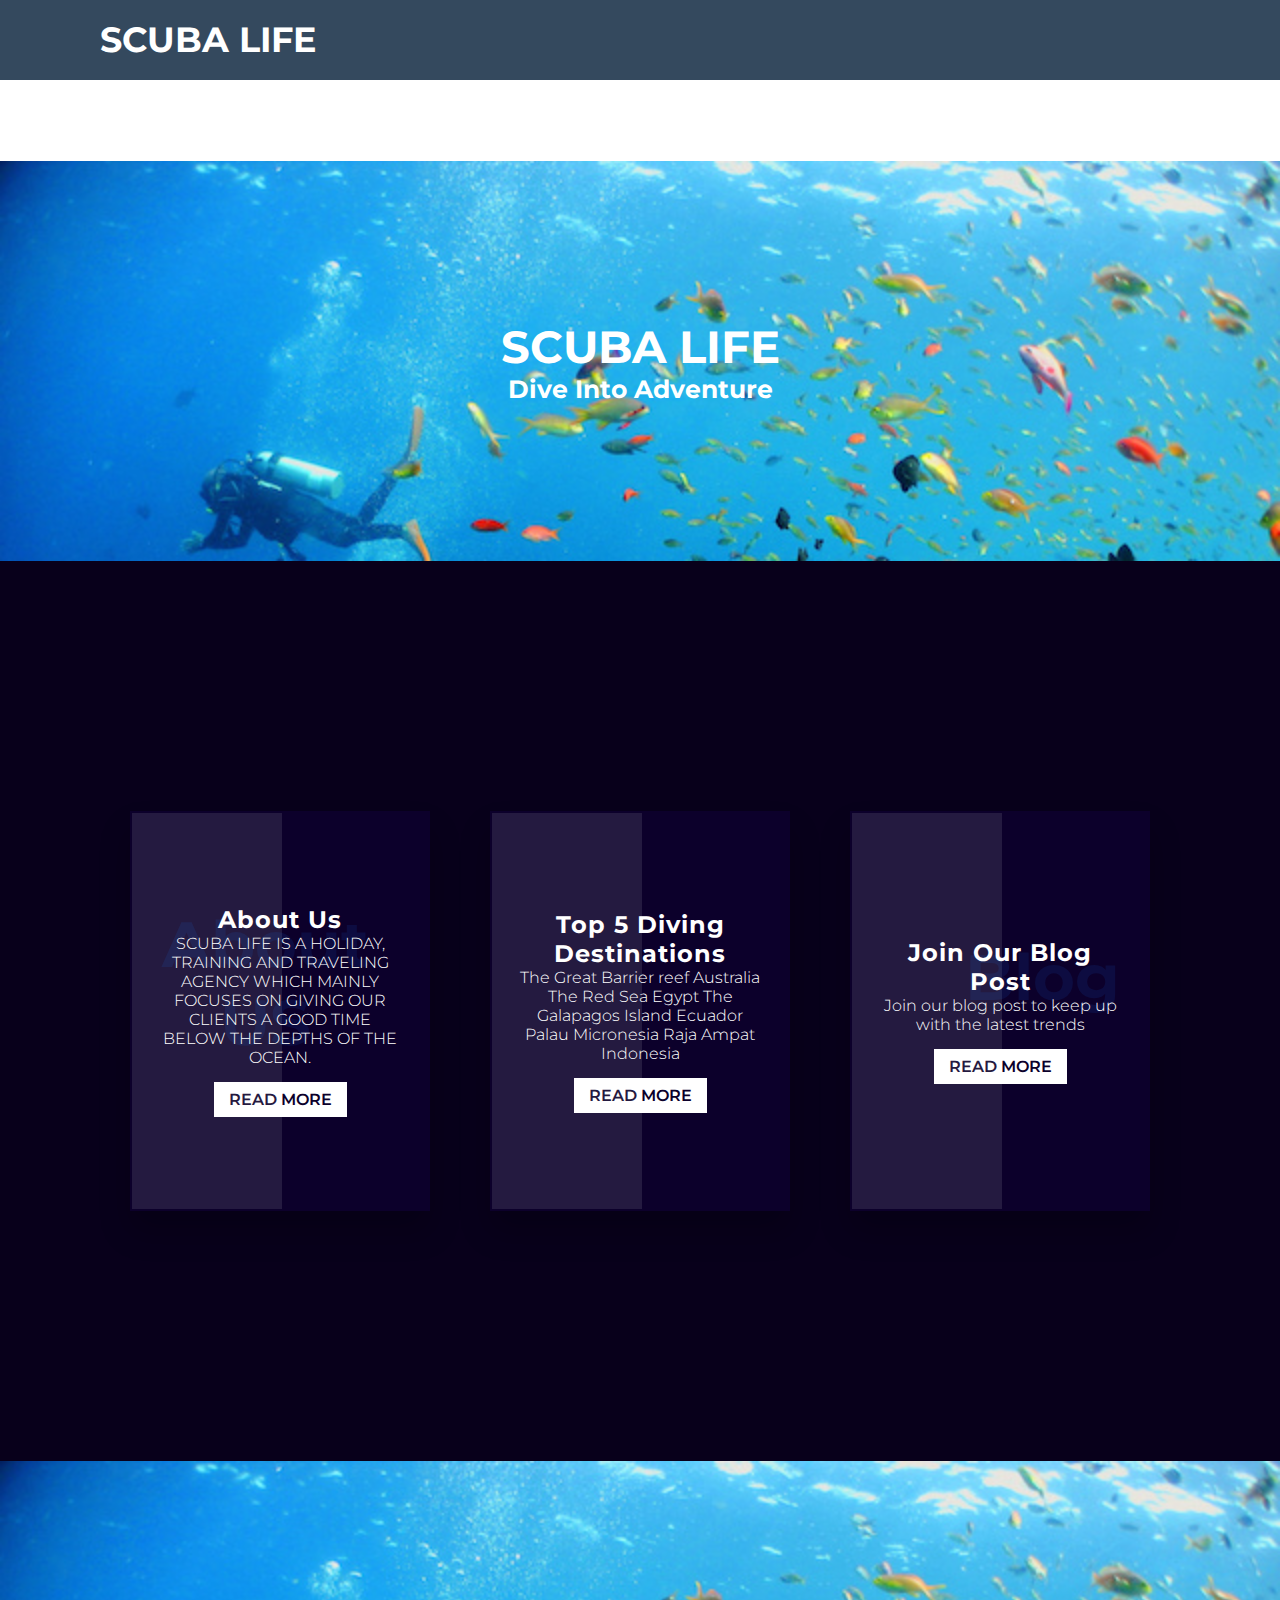
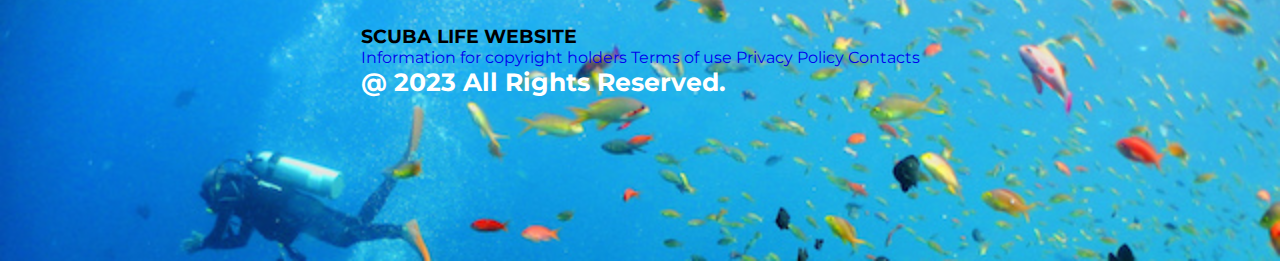
<file: index.html>
<!DOCTYPE html>
<html lang="en">

<head>
    <meta charset="UTF-8">
    <meta name="viewport" content="width=device-width, initial-scale=1.0">
    <title>SCUBA LIFE</title>
    <link rel="icon" type="image/x-icon" href="C:\Users\HP\Desktop\BTEC ICT\UNIT 6 MBOIZI IAN MARK\MBOIZI IAN MARK UNIT 6\New website\Images\download (1).png">
</head>

<body>
    <!DOCTYPE html>
    <html lang="en">

    <head>
        <meta charset="UTF-8">
        <meta name="viewport" content="width=device-width, initial-scale=1.0">
        <link rel="stylesheet" type="text/css"
            href="https://cdnjs.cloudflare.com/ajax/libs/font-awesome/5.14.0/css/all.min.css">
        <title>Document</title>
        <script src="https://code.jquery.com/jquery-3.7.0.js"></script>
        <script>
            $(document).ready(function () {
                $('#icon').click(function () {
                    $('ul').toggleClass('show');
                });
            }); 
        </script>
        <link rel="stylesheet" href="style.css">
    </head>

    <body>
        <!-- NAVIGATION BAR START -->
        <nav>
            <label class="logo">SCUBA LIFE</label>
            <ul>
                <li><a href="index.html">Home</a></li>
                <li><a href="About US.html">About US</a></li>
                <li><a href="service.html">Our Services</a></li>
                <li><a href="Blog.html">Blog</a></li>
                <li><a href="Login.html">Register</a></li>
                <li><a href="contact.html">Contact Us</a></li>
                <li><a href="faq.html">FAQ</a></li>
            </ul>
            <label id="icon">
                <i class="fas fa-bars"></i>
            </label>
        </nav>
        <div class="container">
            <h4>SCUBA LIFE</h4>
            <p>Dive into adventure </p>
        </div>

        <section>
            <div class="contain">
                <div class="card">
                    <span></span>
                    <span></span>
                    <span></span>
                    <span></span>
                    <div class="content">
                        <h2>About US</h2>
                        <h3>About Us</h3>
                        <p>SCUBA LIFE IS A HOLIDAY, TRAINING AND TRAVELING AGENCY WHICH MAINLY FOCUSES ON GIVING OUR
                            CLIENTS A GOOD TIME BELOW THE DEPTHS OF THE OCEAN.</p>
                        <a href="About US.html">Read More</a>
                    </div>

                </div>
                <div class="card">
                    <span></span>
                    <span></span>
                    <span></span>
                    <span></span>
                    <div class="content">
                        <h2></h2>
                        <h3>Top 5 Diving Destinations</h3>
                        <p>
                            The Great Barrier reef Australia
                            The Red Sea Egypt
                            The Galapagos Island Ecuador
                            Palau Micronesia
                            Raja Ampat Indonesia
                        </p>
                        <a href="Destinations.html">Read More</a>
                    </div>
                </div>
                <div class="card">
                    <span></span>
                    <span></span>
                    <span></span>
                    <span></span>
                    <div class="content">
                        <h2>Blog</h2>
                        <h3>Join Our Blog Post</h3>
                        <p>Join our blog post to keep up with the latest trends</p>
                        <a href="Blog.html">Read More</a>
                    </div>
                </div>
            </div>
        </section>
        <!-- FOOTER ENDS -->
        <footer>
            <div class="container">
                <div class="footerInner">
                    <div class="footerA">
                        <h3>SCUBA LIFE WEBSITE</h3>
                        <a class="aF" href="https:\\google.com">Information for copyright holders</a>
                        <a class="aF" href="https:\\google.com">Terms of use</a>
                        <a class="aF" href="https:\\google.com">Privacy Policy</a>
                        <a class="aF" href="https:\\google.com">Contacts</a>
                    </div>
                    <p class="pF">@ 2023 All rights reserved.</p>
                </div>
            </div>
        </footer>
    </body>
    <script src="script.js"></script>
</body>

</html>
</file>
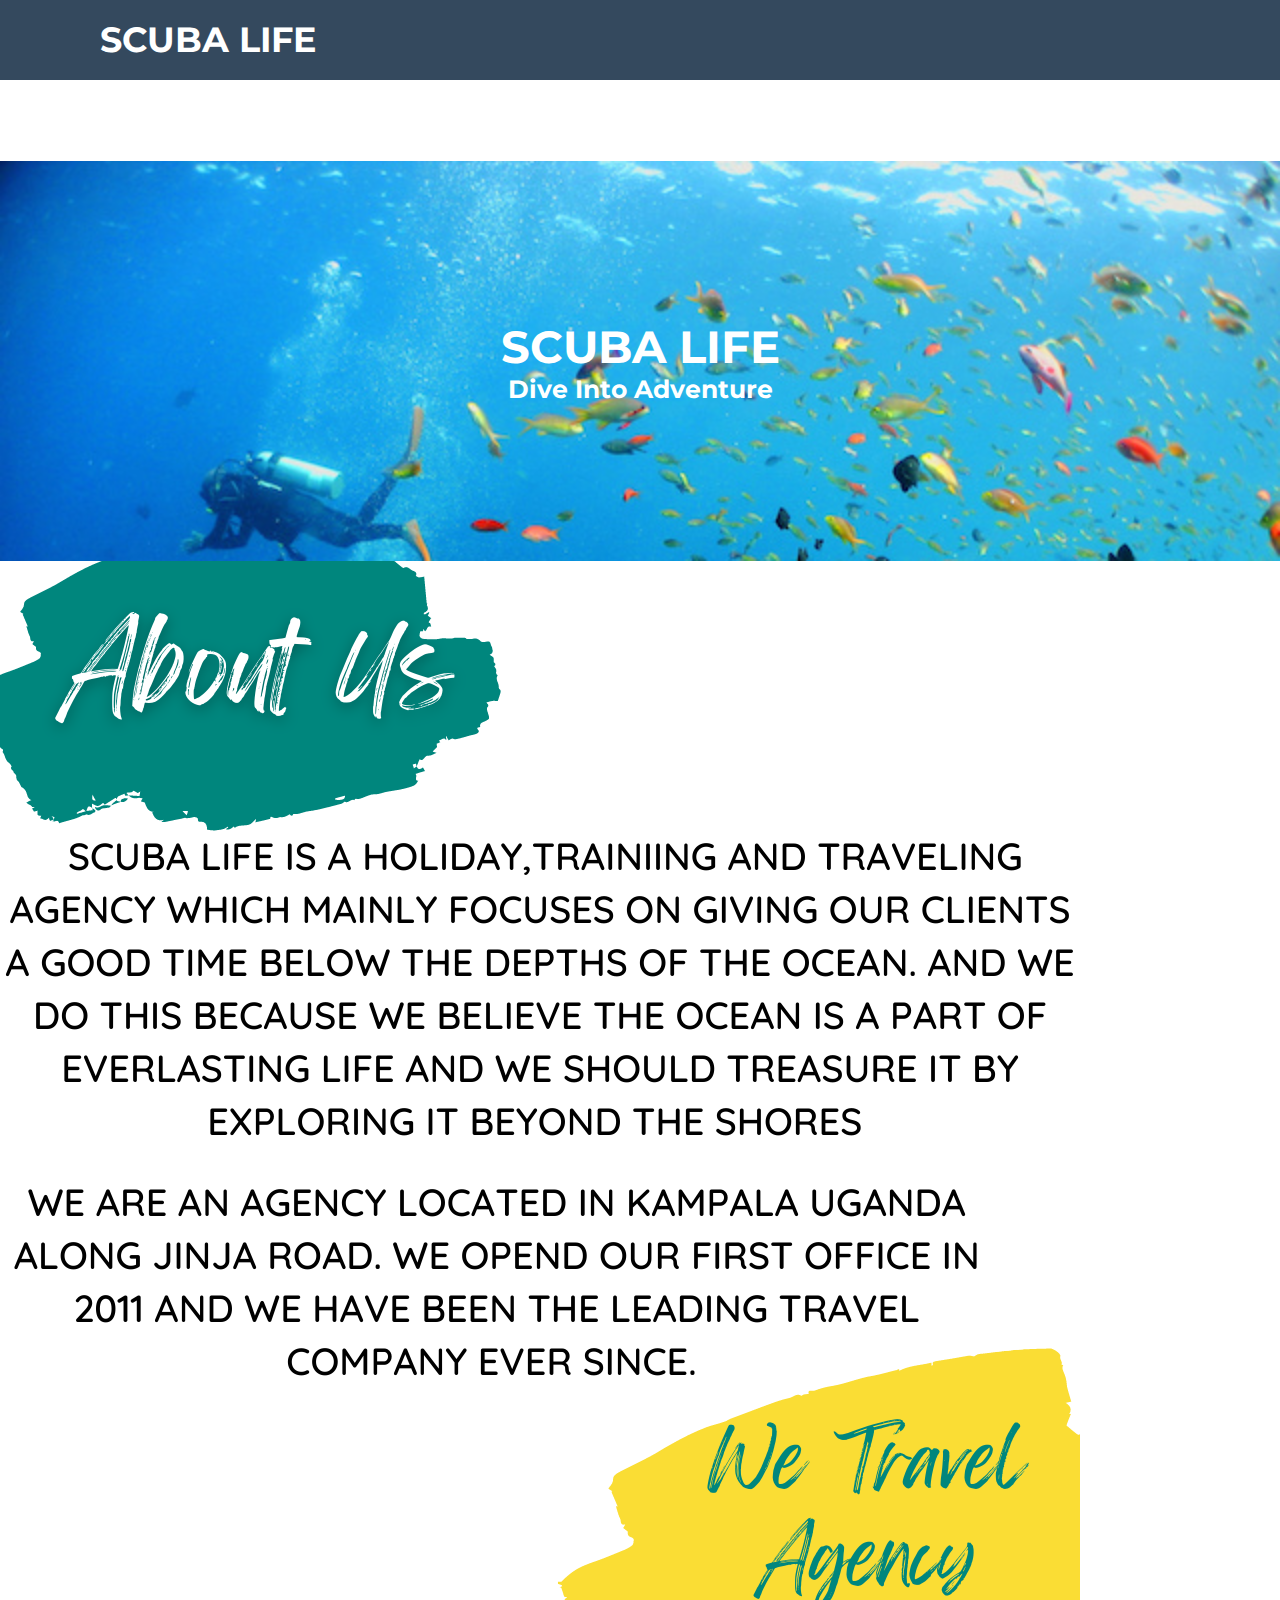
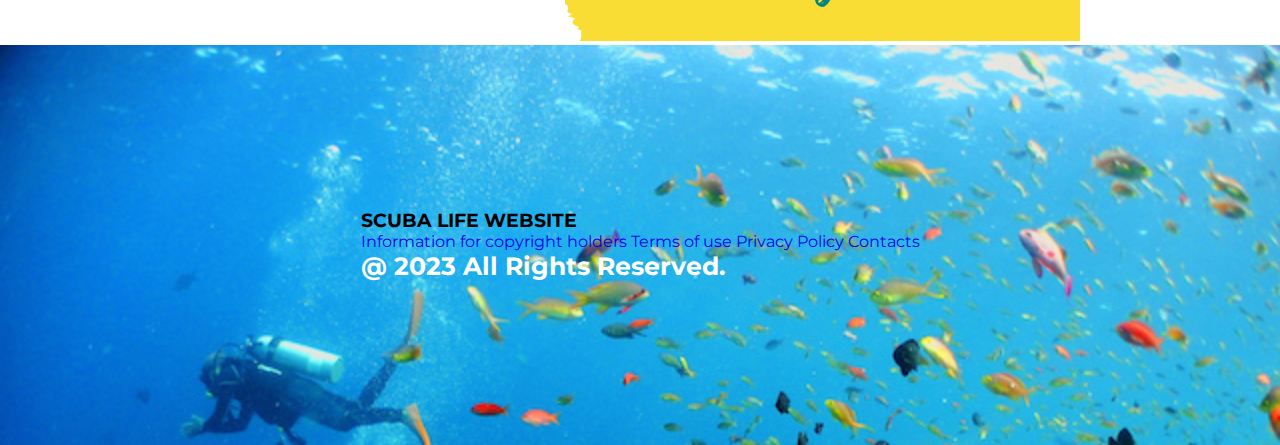
<file: About US.html>
<!DOCTYPE html>
<html lang="en">
<head>
    <meta charset="UTF-8">
    <meta name="viewport" content="width=device-width, initial-scale=1.0">
    <link rel="stylesheet" href="About US.css">
    <title>About us</title>
    <link rel="icon" type="image/x-icon" href="Images/download (1).png">

</head>
<body>
     <!-- NAVIGATION BAR START -->
     <nav>
        <label class="logo">SCUBA LIFE</label>
        <ul>
            <li><a href="index.html">Home</a></li>
            <li><a href="About US.html">About Us</a></li>
            <li><a href="service.html">Our Services</a></li>
            <li><a href="Blog.html">Blog</a></li>
            <li><a href="Login.html">Register</a></li>
            <li><a href="contact.html">Contact Us</a></li>
            <li><a href="faq.html">FAQ</a></li>
        </ul>
        <label id="icon">
            <i class="fas fa-bars"></i>
        </label>
    </nav>
    <div class="container">
        <h4>SCUBA LIFE</h4>
        <p>Dive into adventure </p>
    </div>
    <section>
        <div class="contain">
            <!-- ABOUT US SECTION  -->
            <div class="content">
                <img src="Images/2.png" alt="About US">
            </div>
        </div>
    </section>
    <!-- FOOTER ENDS -->
    <footer>
        <div class="container">
          <div class="footerInner">
            <div class="footerA">
                <h3>SCUBA LIFE WEBSITE</h3>
              <a class="aF" href="https:\\google.com">Information for copyright holders</a>
              <a class="aF" href="https:\\google.com">Terms of use</a>
              <a class="aF" href="https:\\google.com">Privacy Policy</a>
              <a class="aF" href="https:\\google.com">Contacts</a>
            </div>
            <p class="pF">@ 2023 All rights reserved.</p>
          </div>
        </div>
      </footer>
</body>
</html>
</file>
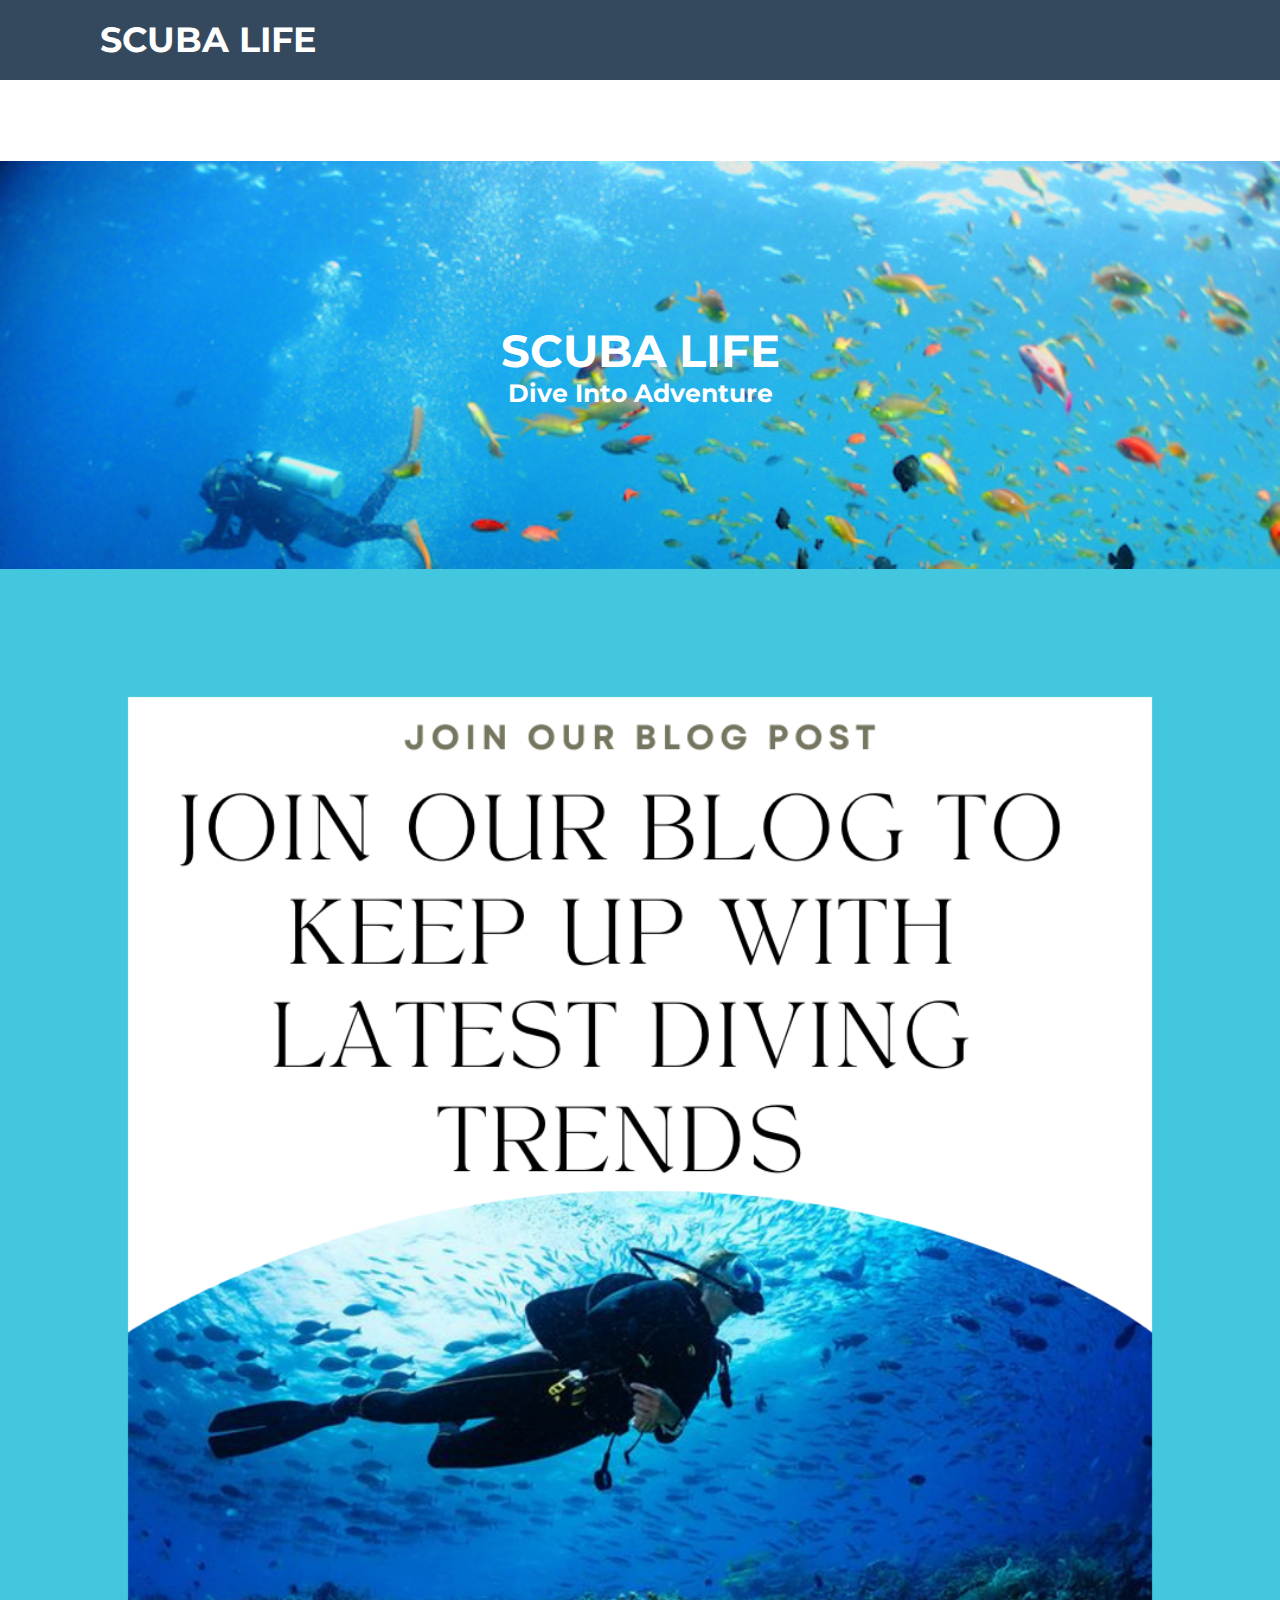
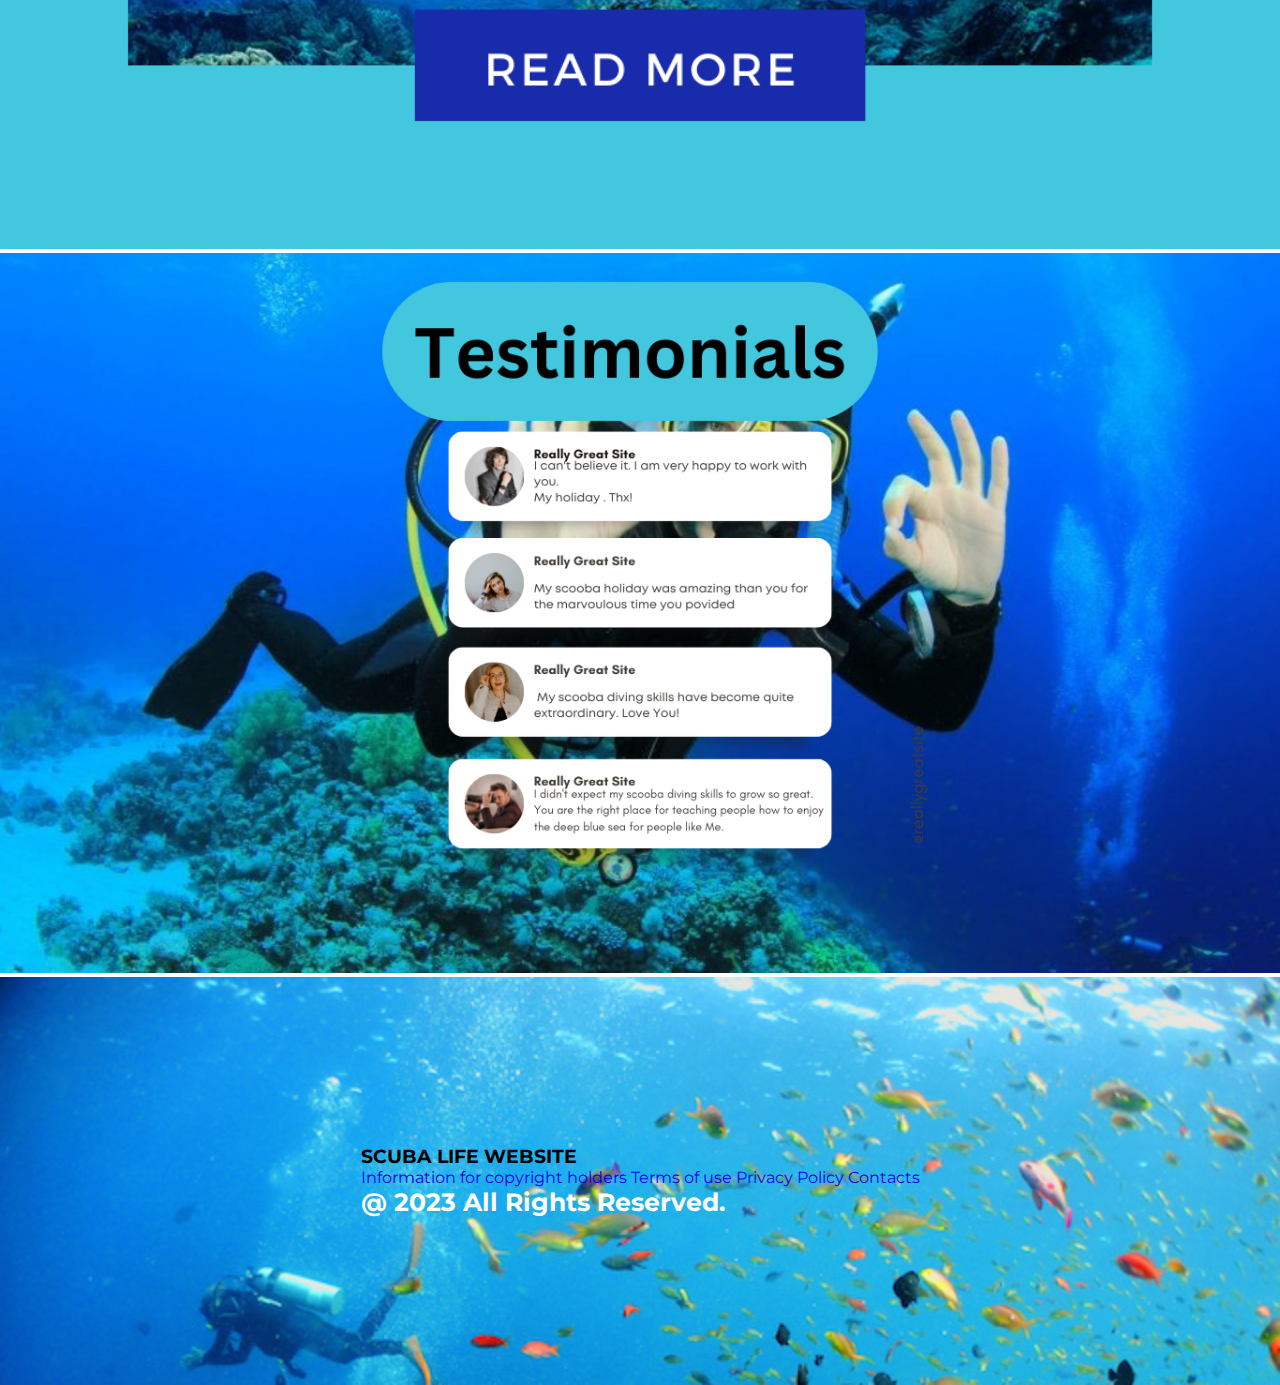
<file: Blog.html>
<!DOCTYPE html>
<html lang="en">

<head>
    <meta charset="UTF-8" />
    <meta name="viewport" content="width=device-width, initial-scale=1.0" />
    <link rel="stylesheet" href="blog.css" />
    <title>Blog page</title>
    <link rel="icon" type="image/x-icon" href="Images/download (1).png">

</head>

<body>
    <!-- NAVIGATION BAR START -->
    <nav>
        <label class="logo">SCUBA LIFE</label>
        <ul>
            <li><a href="index.html">Home</a></li>
            <li><a href="About US.html">About Us</a></li>
            <li><a href="service.html">Our Services</a></li>
            <li><a href="Blog.html">Blog</a></li>
            <li><a href="Login.html">Register</a></li>
            <li><a href="contact.html">Contact Us</a></li>
            <li><a href="faq.html">FAQ</a></li>
        </ul>
        <label id="icon">
            <i class="fas fa-bars"></i>
        </label>
    </nav>
    <div class="container">
        <h4>SCUBA LIFE</h4>
        <p>Dive into adventure</p>
    </div>
    <section>
        <div class="contain">
            <!-- BLOG SECTION START-->
            <div class="content">
                <img src="Images/6.png" alt="Blog">
            </div>
        </div>
        <div class="contain">

            <div class="content">
                <img src="Images/5.png" alt="Testimonials">
            </div>
        </div>
    </section>
    <!-- FOOTER ENDS -->
    <footer>
        <div class="container">
            <div class="footerInner">
                <div class="footerA">
                    <h3>SCUBA LIFE WEBSITE</h3>
                    <a class="aF" href="https:\\google.com">Information for copyright holders</a>
                    <a class="aF" href="https:\\google.com">Terms of use</a>
                    <a class="aF" href="https:\\google.com">Privacy Policy</a>
                    <a class="aF" href="https:\\google.com">Contacts</a>
                </div>
                <p class="pF">@ 2023 All rights reserved.</p>
            </div>
        </div>
    </footer>
</body>

</html>
</file>
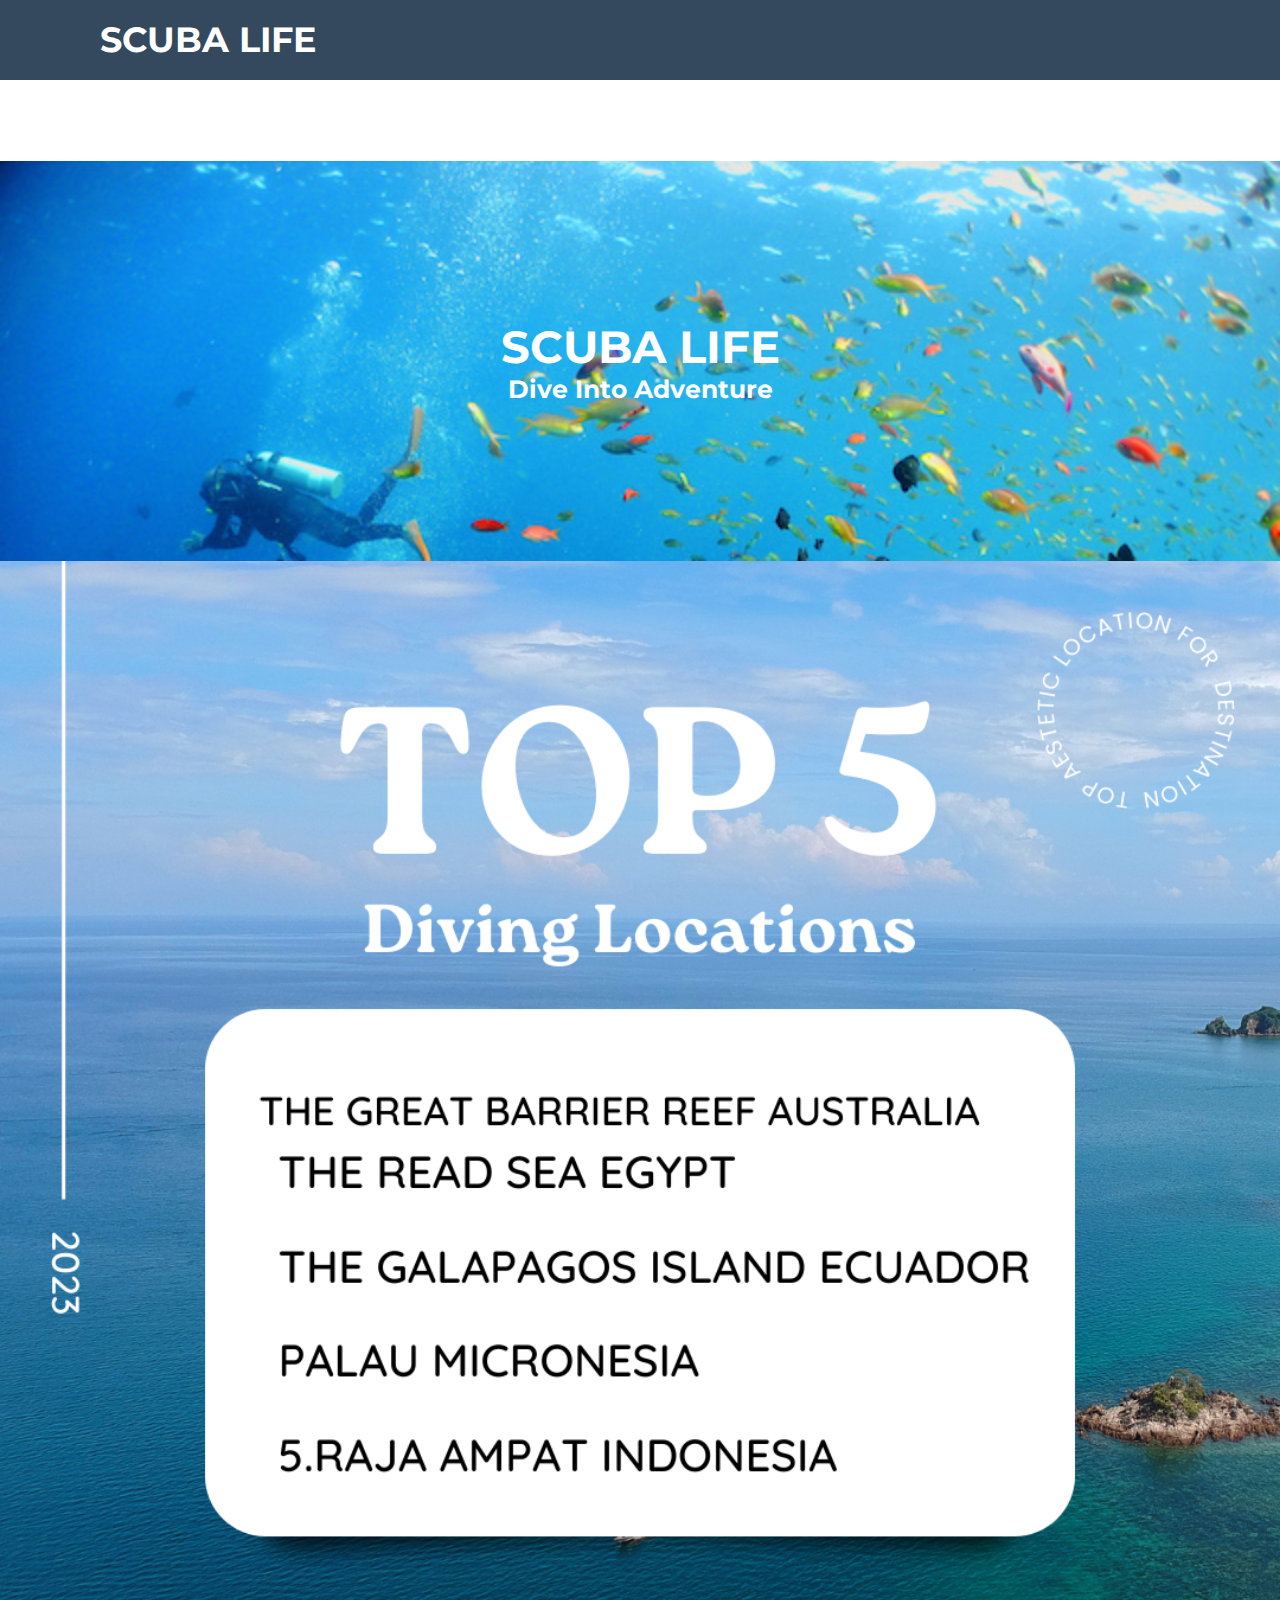
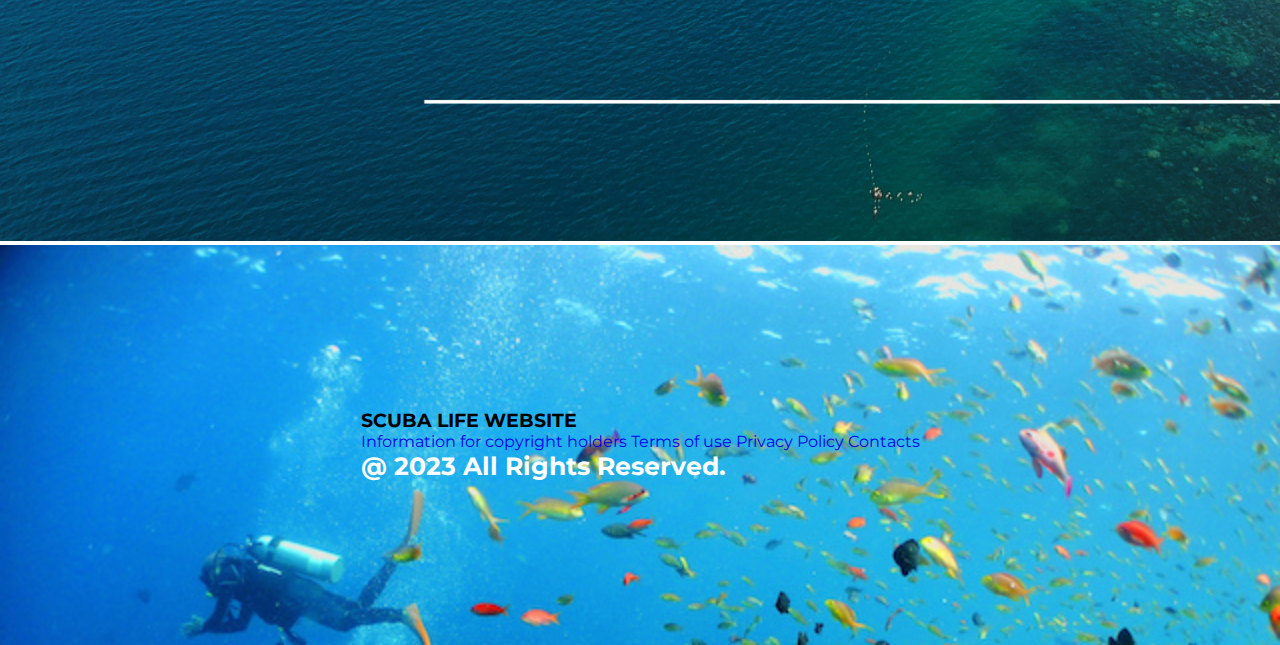
<file: Destinations.html>
<!DOCTYPE html>
<html lang="en">
<head>
    <meta charset="UTF-8">
    <meta name="viewport" content="width=device-width, initial-scale=1.0">
    <link rel="stylesheet" href="Destinations.css">
    <title>Destinations</title>
    <link rel="icon" type="image/x-icon" href="Images/download (1).png">
    
</head>
<body>
     <!-- NAVIGATION BAR START -->
     <nav>
        <label class="logo">SCUBA LIFE</label>
        <ul>
            <li><a href="index.html">Home</a></li>
            <li><a href="About US.html">About</a></li>
            <li><a href="service.html">Our Services</a></li>
            <li><a href="Blog.html">Blog</a></li>
            <li><a href="Login.html">Register</a></li>
            <li><a href="contact.html">Contact Us</a></li>
            <li><a href="faq.html">FAQ</a></li>
        </ul>
        <label id="icon">
            <i class="fas fa-bars"></i>
        </label>
    </nav>
    <div class="container">
        <h4>SCUBA LIFE</h4>
        <p>Dive into adventure </p>
    </div>
    <section>
        <div class="contain">

            <div class="content">
            <img src="Images/3.png" alt="Destinations">
            </div>
        </div>
    </section>
    <footer>
        <div class="container">
          <div class="footerInner">
            <div class="footerA">
                <h3>SCUBA LIFE WEBSITE</h3>
              <a class="aF" href="https:\\google.com">Information for copyright holders</a>
              <a class="aF" href="https:\\google.com">Terms of use</a>
              <a class="aF" href="https:\\google.com">Privacy Policy</a>
              <a class="aF" href="https:\\google.com">Contacts</a>
            </div>
            <p class="pF">@ 2023 All rights reserved.</p>
          </div>
        </div>
      </footer>
</body>
</html>
</file>
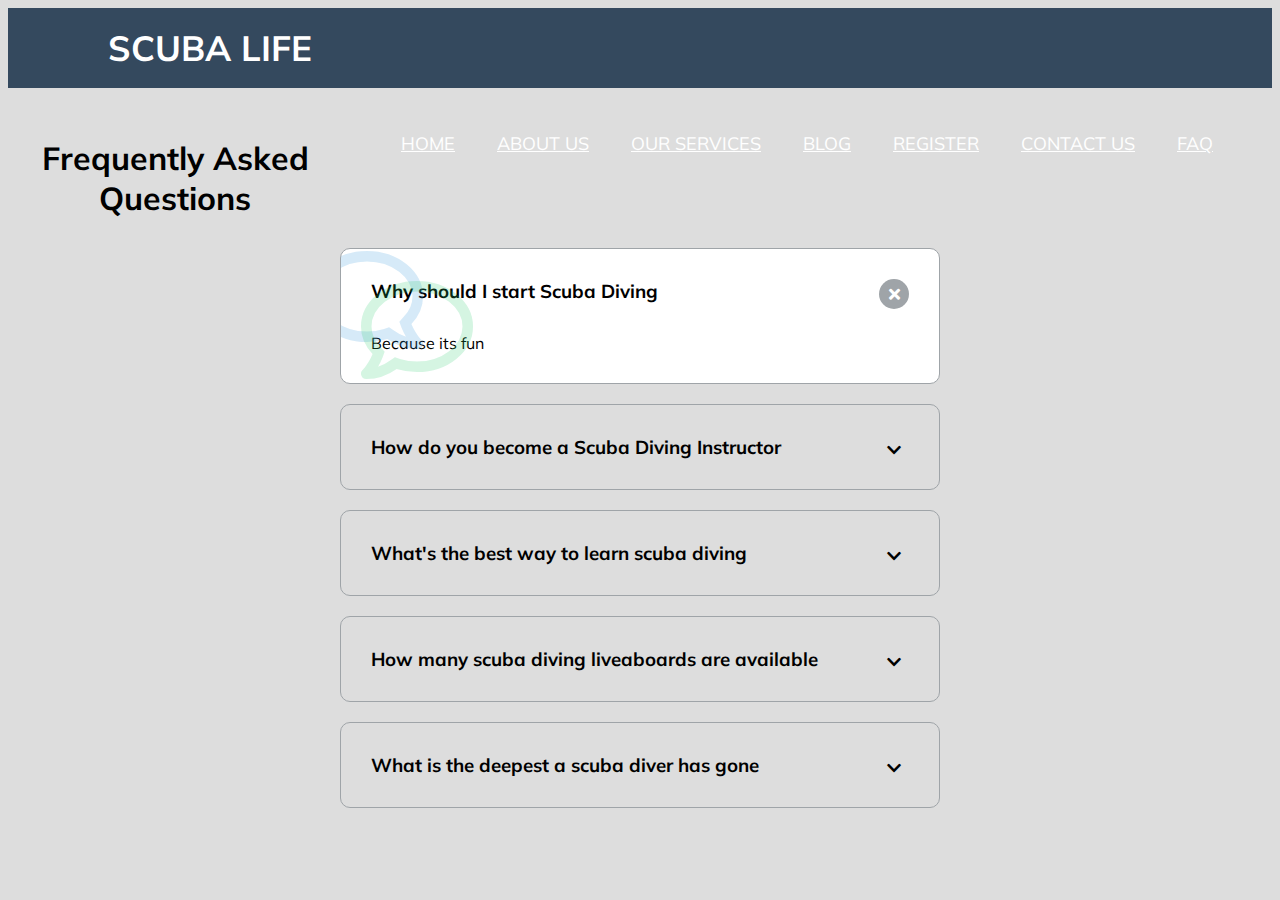
<file: faq.html>
<!DOCTYPE html>
<html>
<head>
	<meta charset="utf-8">
	<meta name="viewport" content="width=device-width, intial-scale=1.0">
	<link rel="stylesheet" type="text/css" href="https://cdnjs.cloudflare.com/ajax/libs/font-awesome/5.14.0/css/all.min.css">
	<link rel="stylesheet" type="text/css" href="faq.css">
	<title>FAQ</title>
    <link rel="icon" type="image/x-icon" href="C:\Users\HP\Desktop\BTEC ICT\UNIT 6 MBOIZI IAN MARK\MBOIZI IAN MARK UNIT 6\New website\Images\download (1).png">

</head>
<body>
	<nav>
        <label class="logo">SCUBA LIFE</label>
        <ul>
            <li><a href="index.html">Home</a></li>
            <li><a href="About US.html">About Us</a></li>
            <li><a href="service.html">Our Services</a></li>
            <li><a href="Blog.html">Blog</a></li>
            <li><a href="Login.html">Register</a></li>
            <li><a href="contact.html">Contact Us</a></li>
            <li><a href="faq.html">FAQ</a></li>
        </ul>
        <label id="icon">
            <i class="fas fa-bars"></i>
        </label>
	<h1>Frequently Asked Questions</h1>
	<div class="faq-container">
		<div class="faq active">
			<h3 class="faq-title">
				Why should I start Scuba Diving
			</h3>
			<p class="faq-text">
				Because its fun
			</p>
			<button class="faq-toggle">
				<i class="fas fa-chevron-down"></i>
				<i class="fas fa-times"></i>
			</button>	
		</div>
		<div class="faq">
			<h3 class="faq-title">
				How do you become a Scuba Diving Instructor
			</h3>
			<p class="faq-text">
				With atleast 2 years of scuba diving experience
			</p>
			<button class="faq-toggle">
				<i class="fas fa-chevron-down"></i>
				<i class="fas fa-times"></i>
			</button>
		</div>
		<div class="faq">
			<h3 class="faq-title">
				What's the best way to learn scuba diving
			</h3>
			<p class="faq-text">
				Practice with an instructor
			</p>
			<button class="faq-toggle">
				<i class="fas fa-chevron-down"></i>
				<i class="fas fa-times"></i>
			</button>
		</div>
		<div class="faq">
			<h3 class="faq-title">
				How many scuba diving liveaboards are available
			</h3>
			<p class="faq-text">
				More than 10 at the moment
			</p>
			<button class="faq-toggle">
				<i class="fas fa-chevron-down"></i>
				<i class="fas fa-times"></i>
			</button>
		</div>
		<div class="faq">
			<h3 class="faq-title">
				What is the deepest a scuba diver has gone
			</h3>
			<p class="faq-text">
				Depends on who you are asking, The world's deepest dive on open circuit scuba stands at 332.35m (1,090ft).
			</p>
			<button class="faq-toggle">
				<i class="fas fa-chevron-down"></i>
				<i class="fas fa-times"></i>
			</button>
		</div>						

	</div>
	<script src="faq.js"></script>

</body>
</html>
</file>
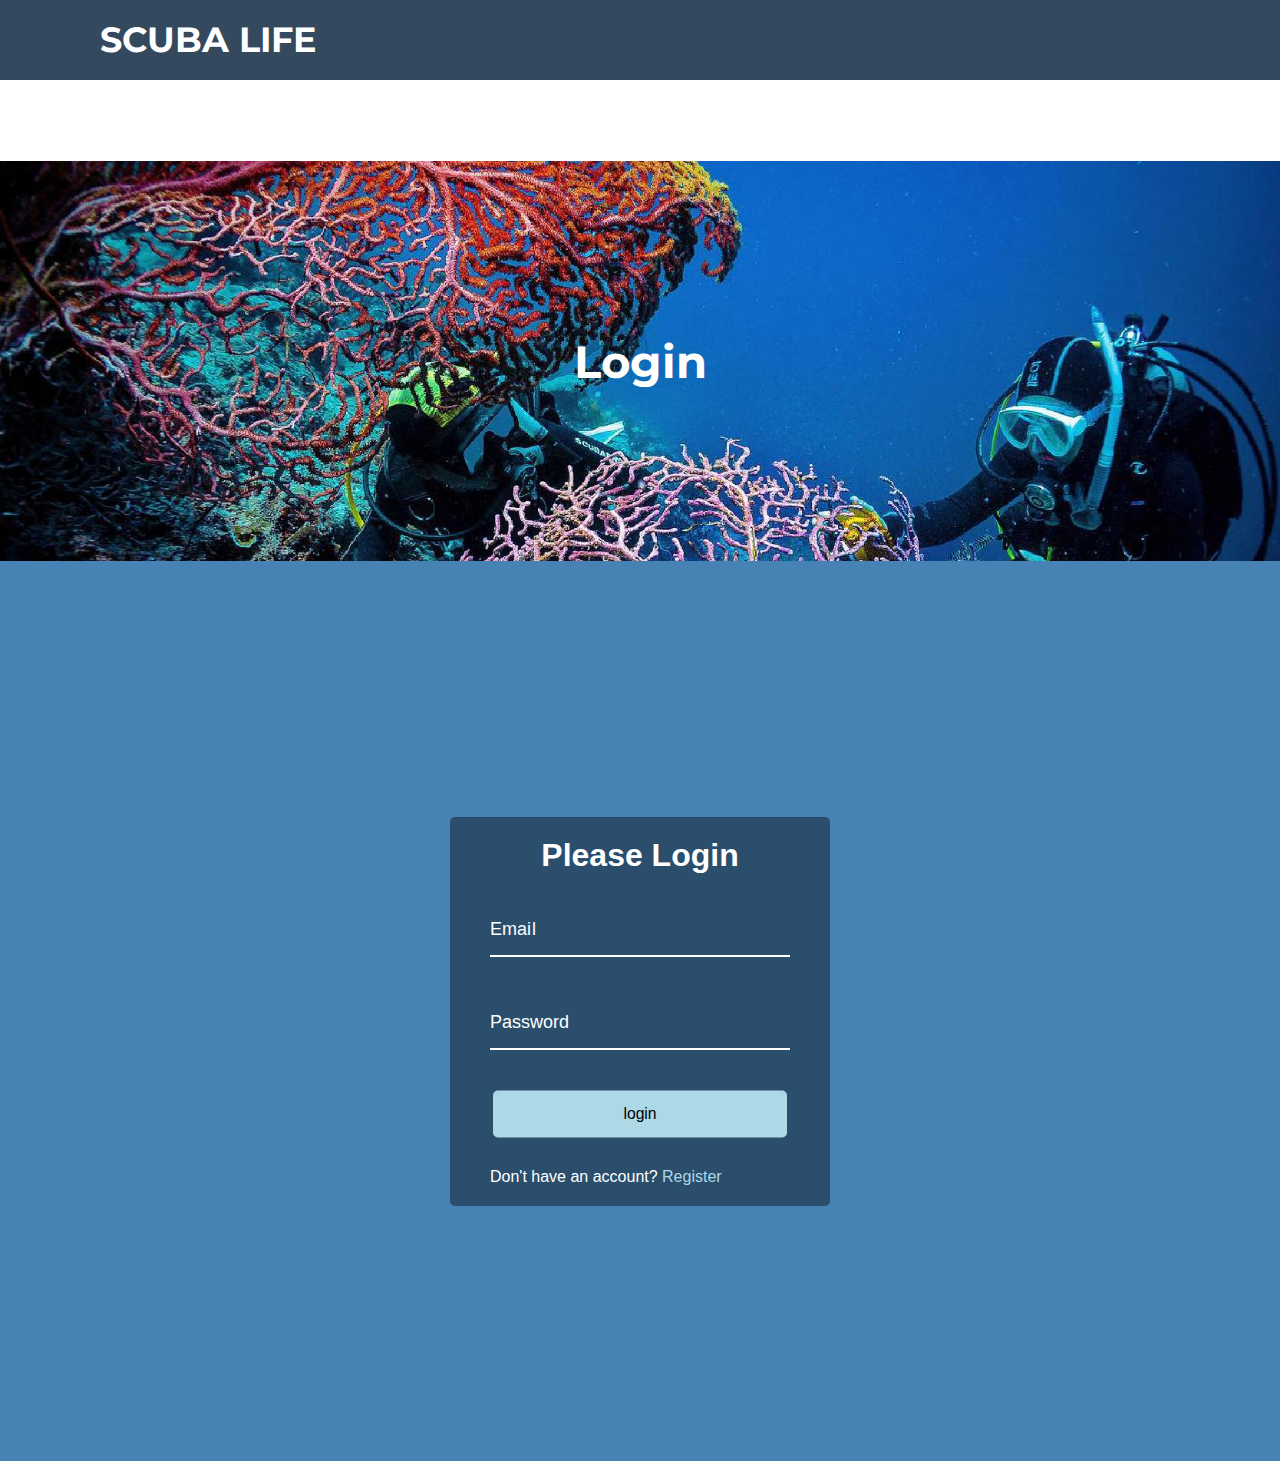
<file: Login.html>
<!DOCTYPE html>
<html lang="en">
<head>
    <meta charset="UTF-8">
    <meta name="viewport" content="width=device-width, initial-scale=1.0">
    <title>Document</title>
</head>
<body>
    <!DOCTYPE html>
<html lang="en">
    <head>
        <meta charset="UTF-8">
        <meta name="viewport" content="width=device-width, initial-scale=1.0">
        <link rel="stylesheet" type="text/css" href="https://cdnjs.cloudflare.com/ajax/libs/font-awesome/5.14.0/css/all.min.css">
        <title>Document</title>
        <script src="https://code.jquery.com/jquery-3.7.0.js"></script>
        <script>
            $(document).ready(function(){
                $('#icon').click(function(){
                    $('ul').toggleClass('show'); 
                });
            });
        </script>
        <link rel="stylesheet" href="login.css">
    </head>
    <body>
        <!-- NAVIGATION BAR START -->
        <nav>
            <label class="logo">SCUBA LIFE</label>
            <ul>
                <li><a href="index.html">Home</a></li>
                <li><a href="About US.html">About Us</a></li>
                <li><a href="service.html">Our Services</a></li>
                <li><a href="Blog.html">Blog</a></li>
                <li><a href="Login.html">Register</a></li>
                <li><a href="contact.html">Contact Us</a></li>
                <li><a href="faq.html">FAQ</a></li>
            </ul>
            <label id="icon">
                <i class="fas fa-bars"></i>
            </label>
        </nav>
        <div class="section">
            <h2>Login</h2>
        </div>
        <div class="sharks">
            <div class="container">
                <h1>Please Login</h1>
                <form>
                    <div class="form-control">
                        <input type="text" required>
                        <label>Email</label>
                        <!-- <label>
                            <span style="transition-delay: 0ms">E</span>
                            <span style="transition-delay: 50ms">m</span>
                            <span style="transition-delay: 100ms">a</span>
                            <span style="transition-delay: 150ms">i</span>
                            <span style="transition-delay: 200ms">l</span>
                        </label> -->
                        
                    </div>
                    <div class="form-control">
                        <input type="password" required>
                        <label>Password</label>
                        
                    </div>
                    <button class="btn">login</button>
                    <p class="text"> Don't have an account? <a href="register.html">Register</a></p>
        
                </form>
                
            </div>
        </div>

        <script src="whales.js"></script>

</body>
</file>
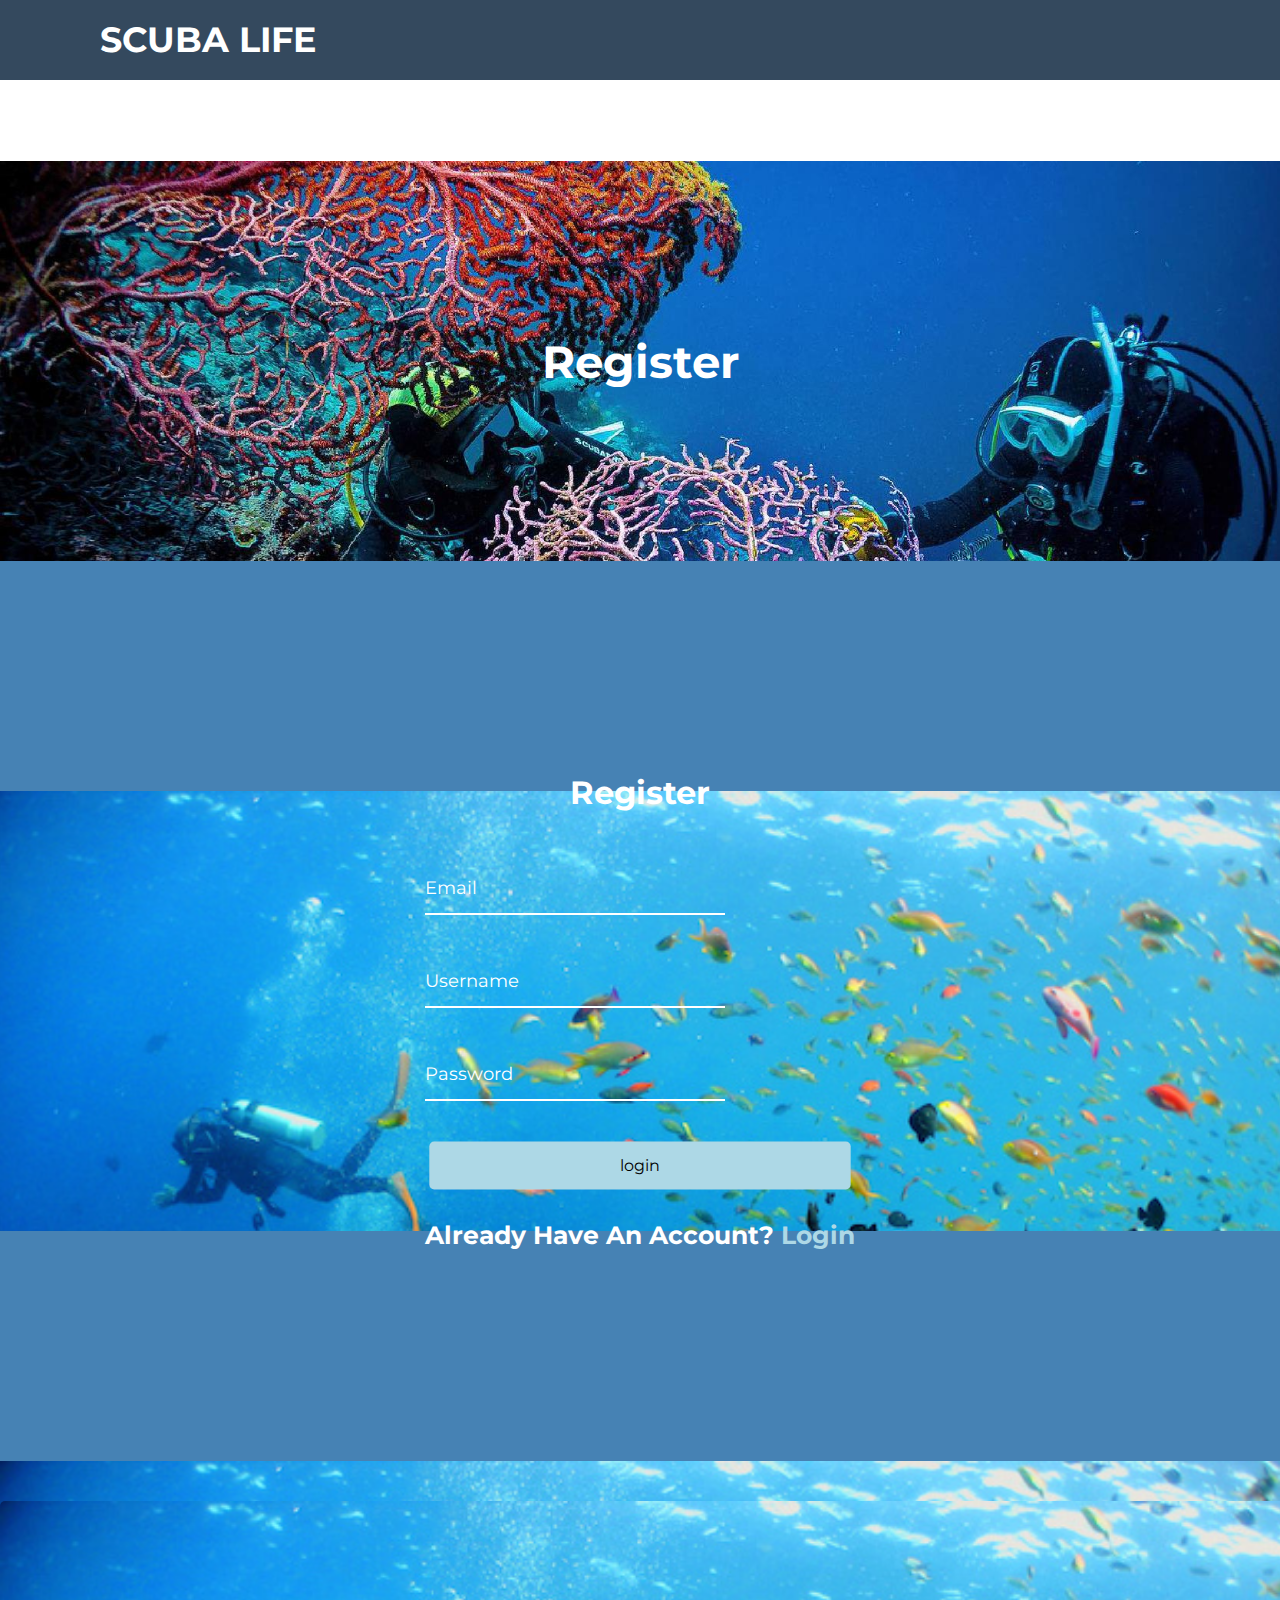
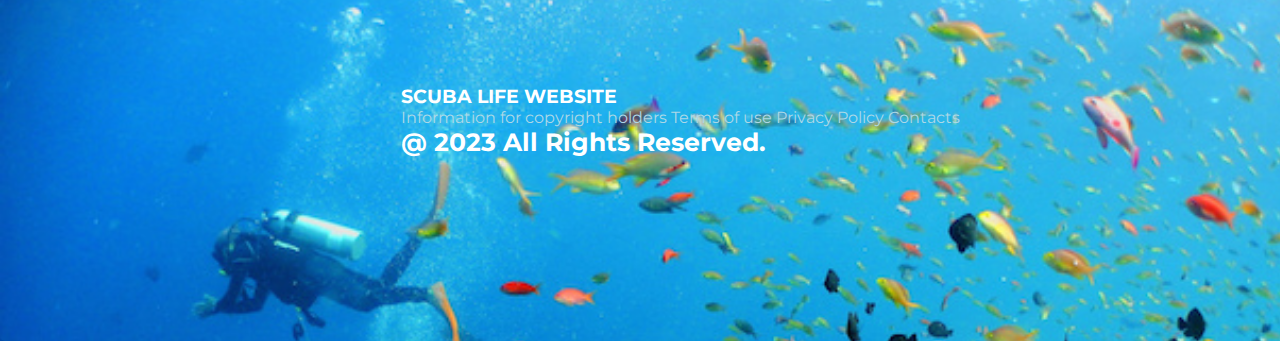
<file: register.html>
<!DOCTYPE html>
<html>

<head>
    <meta charset="utf-8">
    <link rel="stylesheet" type="text/css" href="login.css">
    <title>Form Input Wave</title>
    <link rel="stylesheet" href="register.css"
        href="https://cdnjs.cloudflare.com/ajax/libs/font-awesome/5.14.0/css/all.min.css">
    <title>Register</title>
    <link rel="icon" type="image/x-icon" href="C:\Users\HP\Desktop\BTEC ICT\UNIT 6 MBOIZI IAN MARK\MBOIZI IAN MARK UNIT 6\New website\Images\download (1).png">
    
    <script src="https://code.jquery.com/jquery-3.7.0.js"></script>
    <script>
        $(document).ready(function () {
            $('#icon').click(function () {
                $('ul').toggleClass('show');
            });
        });
    </script>
</head>

<body>
    <nav>
        <label class="logo">SCUBA LIFE</label>
        <ul>
            <li><a href="index.html">Home</a></li>
            <li><a href="About US.html">About Us</a></li>
            <li><a href="service.html">Our Services</a></li>
            <li><a href="Blog.html">Blog</a></li>
            <li><a href="register.html">Register</a></li>
            <li><a href="contact.html">Contact Us</a></li>
            <li><a href="faq.html">FAQ</a></li>
        </ul>
        <label id="icon">
            <i class="fas fa-bars"></i>
        </label>
    </nav>
    <div class="section">
        <h2>Register</h2>
    </div>
    <div class="sharks">
        <div class="container">
            <h1>Register</h1>
            <form>
                <div class="form-control">
                    <input type="text" required>
                    <label>Email</label>

                    <!-- <label>
                        <span style="transition-delay: 0ms">E</span>
                        <span style="transition-delay: 50ms">m</span>
                        <span style="transition-delay: 100ms">a</span>
                        <span style="transition-delay: 150ms">i</span>
                        <span style="transition-delay: 200ms">l</span>
                    </label> -->

                </div>

                <div class="form-control">
                    <input type="text" required>
                    <label>Username</label>

                </div>
                <div class="form-control">
                    <input type="password" required>
                    <label>Password</label>

                </div>
                <button class="btn">login</button>
                <p class="text"> Already have an account? <a href="Login.html">Login</a></p>

            </form>

        </div>
    </div>
    <script src="whales.js"></script>
    <!-- FOOTER ENDS -->
    <footer>
        <div class="container">
            <div class="footerInner">
                <div class="footerA">
                    <h3>SCUBA LIFE WEBSITE</h3>
                    <a class="aF" href="https:\\google.com">Information for copyright holders</a>
                    <a class="aF" href="https:\\google.com">Terms of use</a>
                    <a class="aF" href="https:\\google.com">Privacy Policy</a>
                    <a class="aF" href="https:\\google.com">Contacts</a>
                </div>
                <p class="pF">@ 2023 All rights reserved.</p>
            </div>
        </div>
    </footer>
</body>

</html>
</file>
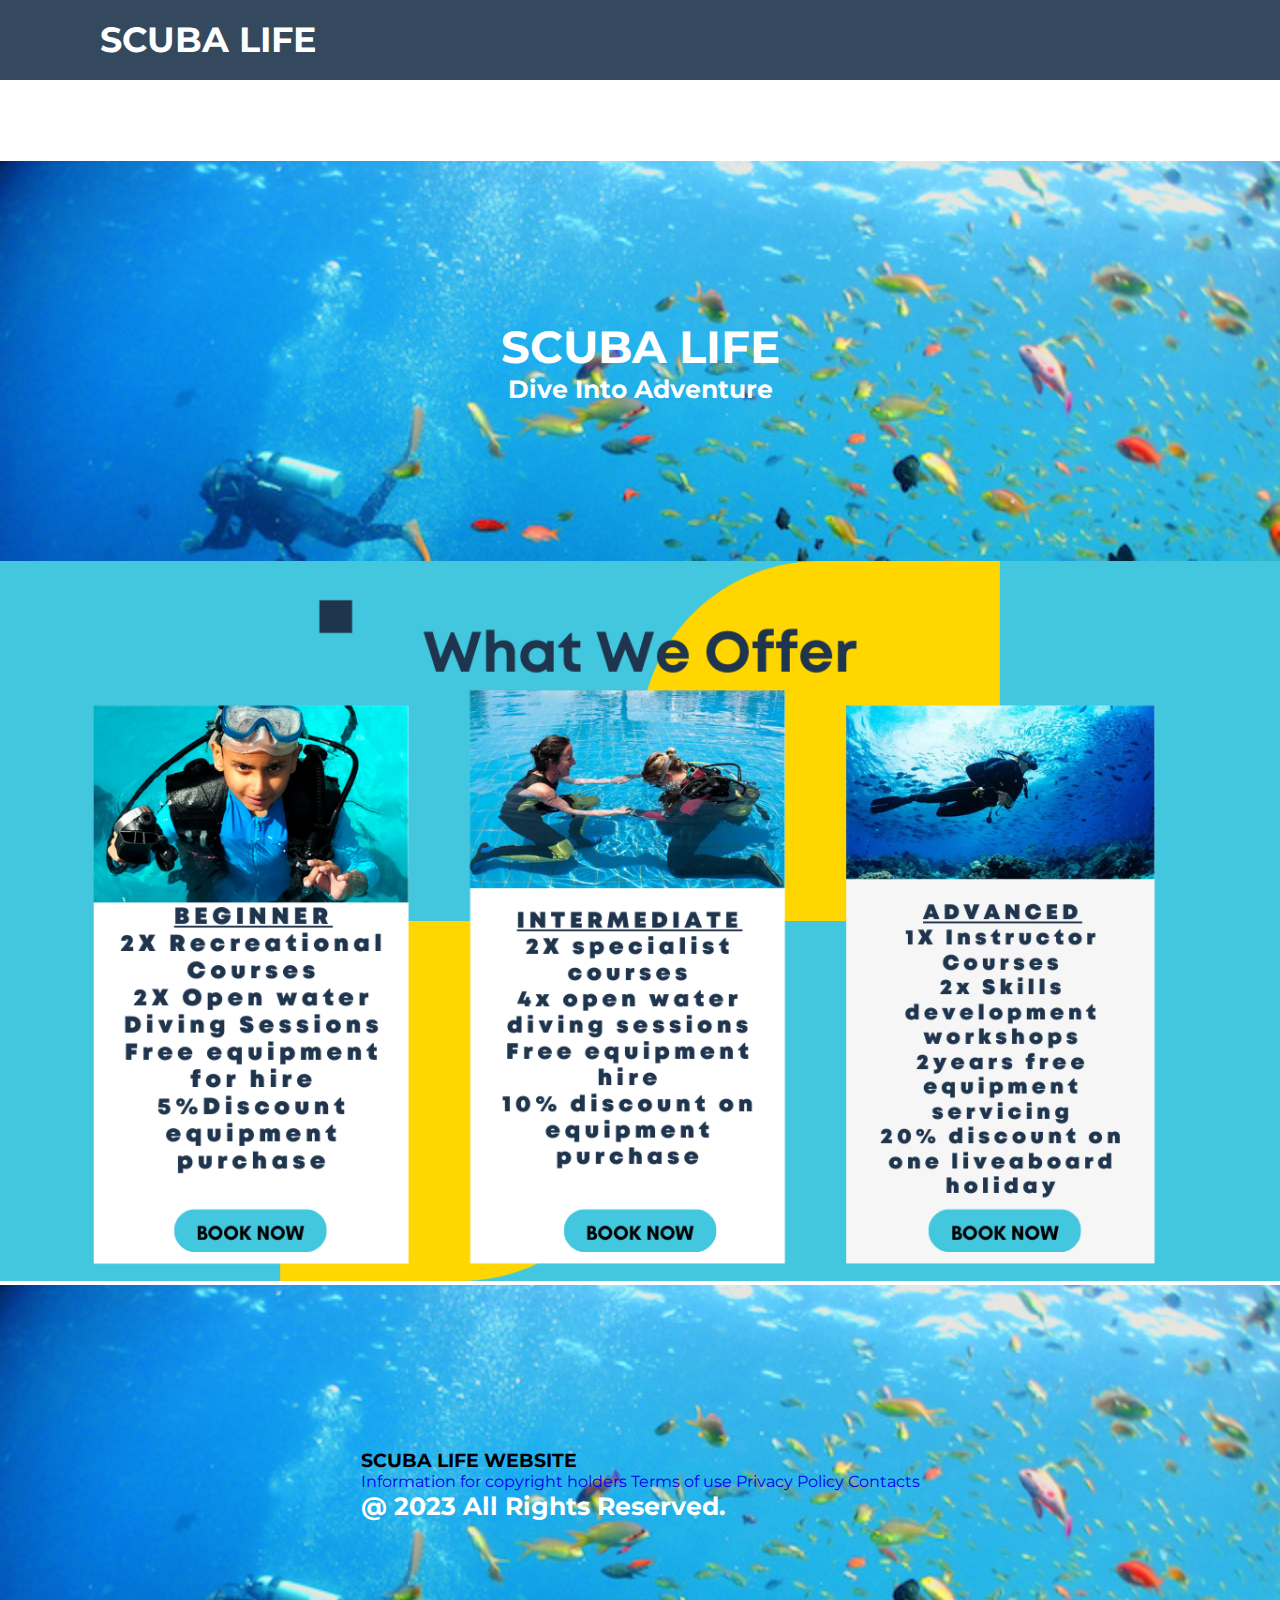
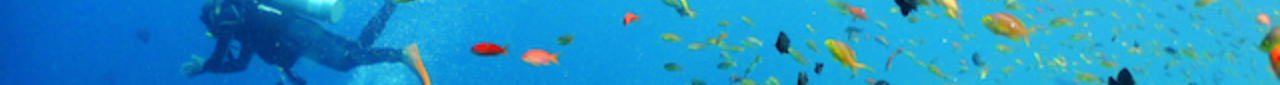
<file: service.html>
<!DOCTYPE html>
<html lang="en">

<head>
    <meta charset="UTF-8">
    <meta name="viewport" content="width=device-width, initial-scale=1.0">
    <link rel="stylesheet" type="text/css"
        href="https://cdnjs.cloudflare.com/ajax/libs/font-awesome/5.14.0/css/all.min.css">
    <title>Services</title>
    <link rel="icon" type="image/x-icon" href="Images/download (1).png">

    <script src="https://code.jquery.com/jquery-3.7.0.js"></script>
    <script>
        $(document).ready(function () {
            $('#icon').click(function () {
                $('ul').toggleClass('show');
            });
        });
    </script>
    <link rel="stylesheet" href="service.css">
</head>

<body>
    <!-- NAVIGATION BAR START -->
    <nav>
        <label class="logo">SCUBA LIFE</label>
        <ul>
            <li><a href="index.html">Home</a></li>
            <li><a href="About US.html">About Us</a></li>
            <li><a href="service.html">Our Services</a></li>
            <li><a href="Blog.html">Blog</a></li>
            <li><a href="Login.html">Register</a></li>
            <li><a href="contact.html">Contact Us</a></li>
            <li><a href="faq.html">FAQ</a></li>
        </ul>
        <label id="icon">
            <i class="fas fa-bars"></i>
        </label>
    </nav>
    <div class="container">
        <h4>SCUBA LIFE</h4>
        <p>Dive into adventure </p>
    </div>
    <!-- <div class="start">
        <h2>Services and Products</h2>
    </div> -->
    <section>
        <div class="contain">

            <div class="content">
                <a href="contact.html">
                <img src="Images/4.png" alt="packages">
                </a>
            </div>
        </div>
    </section>
    <!-- <footer>
		<div class="footer-content">
			<h3>In A Box</h3>
			<p>Always save room for dessert</p>
			<ul class="socials">
				<li><a href=""><i class="fab fa-facebook"></i></a></li>
				<li><a href=""><i class="fab fa-twitter"></i></a></li>
				<li><a href=""><i class="fab fa-google-plus"></i></a></li>
				<li><a href=""><i class="fab fa-youtube"></i></a></li>
				<li><a href=""><i class="fab fa-instagram"></i></a></li>

			</ul>
			<div class="footer-bottom">
				<p>copyright &copy;2022 In A Box. designed by <span>Shawn</span></p>
			</div>
		</div>
	</footer>     -->
    <footer>
        <div class="container">
            <div class="footerInner">
                <div class="footerA">
                    <h3>SCUBA LIFE WEBSITE</h3>
                    <a class="aF" href="https:\\google.com">Information for copyright holders</a>
                    <a class="aF" href="https:\\google.com">Terms of use</a>
                    <a class="aF" href="https:\\google.com">Privacy Policy</a>
                    <a class="aF" href="https:\\google.com">Contacts</a>
                </div>
                <p class="pF">@ 2023 All rights reserved.</p>
            </div>
        </div>
    </footer>
    <script src="script.js"></script>
    <!-- FOOTER ENDS -->
    
</body>

</html>
</file>
<file: style.css>
/* Imported fonts */

@import url('https://fonts.googleapis.com/css2?family=Montserrat&display=swap');

/* Body */

body{
    font-family: 'Montserrat', sans-serif;
}

*{
    padding: 0;
    margin: 0;
    text-decoration: none;
    list-style: none;
}

nav{
    height: 80px;
    width: 100%;
    background: #34495e;

}

label.logo {
    font-size: 35px;
    font-weight: bold;
    color: white;
    padding: 0 100px;
    line-height: 80px;
}

nav ul{
    float: right;
    margin-right: 40px;

}

nav li{
    display: inline-block;
    margin: 0 8px;
    line-height: 80px;

}

nav ul li a{
    color: white;
    font-size: 18px;
    text-transform: uppercase;
    border: 1px solid transparent;
    padding: 7px 10px;
    border-radius: 3px;
}

nav a:hover{
    border: 1px solid white;
    transition: 0.5 ease;
}

nav #icon{
    color: white;
    font-size: 30px;
    line-height: 80px;
    float: right;
    margin-right: 40px;
    cursor: pointer;
    display: none;
}

@media (max-width: 1048px){
    label.logo{
        font-size: 32px;
        padding-left: 60px;
    }

    nav ul {
        margin-right: 20px
    }

    nav a{
        font-size: 17px;
    }
}

@media (max-width: 1048px){
    nav #icon{
        display: block;
    }

    nav ul{
        position: fixed;
        width: 100%;
        height: 100vh;
        background: #2f3640;
        top: 80px;
        left: -100%;
        text-align: center;
        transition: all 0.5 ease;
    }

    nav li{
        display: block;
        margin: 50px 0;
        line-height: 30px;

    }

    nav a{
        font-size: 20px;
    }
 
    nav a:hover{
        border: none;
        color: #3498db;
    }

    nav ul.show{
        left: 0;
    }
}


.container{
    font-family: 'Montserrat', sans-serif;
    display: flex;
    align-items: center;
    flex-direction: column;
    justify-content: center;
    background: url("Images/scuba\ 3.jpg");
    background-repeat: no-repeat;
    background-size: cover;
    width: 100%;
    height: 400px;
    
    
}

.container h4{
    font-size: 45px;
    text-transform: capitalize;
    font-weight: bold;
    color: #fff;
}

.container p{
    font-size: 25px;
    font-weight: bold;
    text-transform: capitalize;
    color: #fff;
}


section{
    display: flex;
    justify-content: center;
    align-items: center;
    background: #08001b;
    min-height: 100vh;

}

.contain{
    width: 1100px;
    display: flex;
    justify-content: center;
    align-items: center;
    flex-wrap: wrap;

}

.contain .card{
    position: relative;
    width: 300px;
    height: 400px;
    background: #0c002b;
    display: flex;
    justify-content: center;
    align-items: center;
    margin: 30px;
    box-shadow: 0 20px 30px rgba(0, 0, 0, 0.2);
}

.contain .card::before{
    content: '';
    position: absolute;
    top: 2px;
    left: 2px;
    bottom: 2px;
    width: 50%;
    background: rgba(255, 255, 255, 0.1);
    pointer-events: none;
}

.contain .card .content{
    padding: 30px;
    text-align: center;
}

.contain .card .content h2{
    position: absolute;
    right: 30px;
    font-size: 4em;
    color: #1779ff;
    z-index: 1;
    opacity: 0.1;
    transition: 0.ss;
}

.contain .card:hover .content h2{
    opacity: 1;
    transform: translateY(-70px);
}

.contain .card .content h3{
    position: relative;
    font-size: 1.5em;
    color: #fff;
    z-index: 2;
    opacity: 0.5;
    letter-spacing: 1px;
    transition: 0.5s;
}

.contain .card .content p{
    position: relative;
    font-size: 1em;
    color: #fff;
    z-index: 2;
    opacity: 0.5;
    font-weight: 300;
    transition: 0.5s;
}

.contain .card .content h3,
.contain .card .content p{
    opacity: 1;
}

.contain .card .content a{
    display: inline-block;
    margin-top: 15px;
    padding: 8px 15px;
    background: #fff;
    color: #0c002b;
    text-decoration: none;
    text-transform: uppercase;
    font-weight: 600; 
}

.contain .card span{
    transition: 0.5s ease;
    opacity: 0;
}

.contain .card:hover span{
    opacity: 1 ;
}

.contain .card span:nth-child(1){
    position: absolute;
    top: 0;
    left: 0;
    width: 100%;
    height: 3px;
    background: linear-gradient(to right, transparent, #1779ff);
    animation: animate1 2s linear infinite;
}

@keyframes animate1{
    0%{
        transform: translateX(-100%);
    }
    100%{
        transform: translateX(100%);
    }
}

.contain .card span:nth-child(2){
    position: absolute;
    top: 0;
    right: 0;
    width: 3px;
    height: 100%;
    background: linear-gradient(to bottom, transparent, #1779ff);
    animation: animate2 2s linear infinite;
    animation-delay: 1s;
}

@keyframes animate2{
    0%{
        transform: translateY(-100%);
    }
    100%{
        transform: translateY(100%);
    }
}

.contain .card span:nth-child(3){
    position: absolute;
    bottom: 0;
    left: 0;
    width: 100%;
    height: 3px;
    background: linear-gradient(to left, transparent, #1779ff);
    animation: animate3 2s linear infinite;
    
}

@keyframes animate3{
    0%{
        transform: translateX(100%);
    }
    100%{
        transform: translateX(-100%);
    }
}

.contain .card span:nth-child(4){
    position: absolute;
    top: 0;
    left: 0;
    width: 3px;
    height: 100%;
    background: linear-gradient(to top, transparent, #1779ff);
    animation: animate4 2s linear infinite;
    animation-delay: 1s;
    
}

@keyframes animate4{
    0%{
        transform: translateY(100%);
    }
    100%{
        transform: translateY(-100%);
    }
}
</file>
<file: About US.css>
@import url('https://fonts.googleapis.com/css2?family=Montserrat&display=swap');

/* Body */

body {
    font-family: 'Montserrat', sans-serif;
}

* {
    padding: 0;
    margin: 0;
    text-decoration: none;
    list-style: none;
}

nav {
    height: 80px;
    width: 100%;
    background: #34495e;

}

label.logo {
    font-size: 35px;
    font-weight: bold;
    color: white;
    padding: 0 100px;
    line-height: 80px;
}

nav ul {
    float: right;
    margin-right: 40px;

}

nav li {
    display: inline-block;
    margin: 0 8px;
    line-height: 80px;

}

nav ul li a {
    color: white;
    font-size: 18px;
    text-transform: uppercase;
    border: 1px solid transparent;
    padding: 7px 10px;
    border-radius: 3px;
}

nav a:hover {
    border: 1px solid white;
    transition: 0.5 ease;
}

nav #icon {
    color: white;
    font-size: 30px;
    line-height: 80px;
    float: right;
    margin-right: 40px;
    cursor: pointer;
    display: none;
}

@media (max-width: 1048px) {
    label.logo {
        font-size: 32px;
        padding-left: 60px;
    }

    nav ul {
        margin-right: 20px
    }

    nav a {
        font-size: 17px;
    }
}

@media (max-width: 1048px) {
    nav #icon {
        display: block;
    }

    nav ul {
        position: fixed;
        width: 100%;
        height: 100vh;
        background: #2f3640;
        top: 80px;
        left: -100%;
        text-align: center;
        transition: all 0.5 ease;
    }

    nav li {
        display: block;
        margin: 50px 0;
        line-height: 30px;

    }

    nav a {
        font-size: 20px;
    }

    nav a:hover {
        border: none;
        color: #3498db;
    }

    nav ul.show {
        left: 0;
    }
}
.container{
    font-family: 'Montserrat', sans-serif;
    display: flex;
    align-items: center;
    flex-direction: column;
    justify-content: center;
    background: url("Images/scuba\ 3.jpg");
    background-repeat: no-repeat;
    background-size: cover;
    width: 100%;
    height: 400px;
    
    
}

.container h4{
    font-size: 45px;
    text-transform: capitalize;
    font-weight: bold;
    color: #fff;
}

.container p{
    font-size: 25px;
    font-weight: bold;
    text-transform: capitalize;
    color: #fff;
}
.container img{
    background-size: contain;
    background-position: center;
}

@media (max-width: 500px){

    .content img{
        width: 100%;
    }
}
</file>
<file: blog.css>
@import url('https://fonts.googleapis.com/css2?family=Montserrat&display=swap');

/* Body */

body {
    font-family: 'Montserrat', sans-serif;
}

* {
    padding: 0;
    margin: 0;
    text-decoration: none;
    list-style: none;
}

nav {
    height: 80px;
    width: 100%;
    background: #34495e;

}

label.logo {
    font-size: 35px;
    font-weight: bold;
    color: white;
    padding: 0 100px;
    line-height: 80px;
}

nav ul {
    float: right;
    margin-right: 40px;

}

nav li {
    display: inline-block;
    margin: 0 8px;
    line-height: 80px;

}

nav ul li a {
    color: white;
    font-size: 18px;
    text-transform: uppercase;
    border: 1px solid transparent;
    padding: 7px 10px;
    border-radius: 3px;
}

nav a:hover {
    border: 1px solid white;
    transition: 0.5 ease;
}

nav #icon {
    color: white;
    font-size: 30px;
    line-height: 80px;
    float: right;
    margin-right: 40px;
    cursor: pointer;
    display: none;
}

@media (max-width: 1048px) {
    label.logo {
        font-size: 32px;
        padding-left: 60px;
    }

    nav ul {
        margin-right: 20px
    }

    nav a {
        font-size: 17px;
    }
}

@media (max-width: 1048px) {
    nav #icon {
        display: block;
    }

    nav ul {
        position: fixed;
        width: 100%;
        height: 100vh;
        background: #2f3640;
        top: 80px;
        left: -100%;
        text-align: center;
        transition: all 0.5 ease;
    }

    nav li {
        display: block;
        margin: 50px 0;
        line-height: 30px;

    }

    nav a {
        font-size: 20px;
    }

    nav a:hover {
        border: none;
        color: #3498db;
    }

    nav ul.show {
        left: 0;
    }
}
.container{
    font-family: 'Montserrat', sans-serif;
    display: flex;
    align-items: center;
    flex-direction: column;
    justify-content: center;
    background: url("Images/scuba\ 3.jpg");
    background-repeat: no-repeat;
    background-size: cover;
    width: 100%;
    height: 408px;
    
    
}

.container h4{
    font-size: 45px;
    text-transform: capitalize;
    font-weight: bold;
    color: #fff;
}

.container p{
    font-size: 25px;
    font-weight: bold;
    text-transform: capitalize;
    color: #fff;
}
.content img{
    width: 100%;
}
</file>
<file: Destinations.css>
@import url('https://fonts.googleapis.com/css2?family=Montserrat&display=swap');

/* Body */

body {
    font-family: 'Montserrat', sans-serif;
}

* {
    padding: 0;
    margin: 0;
    text-decoration: none;
    list-style: none;
}

nav {
    height: 80px;
    width: 100%;
    background: #34495e;

}

label.logo {
    font-size: 35px;
    font-weight: bold;
    color: white;
    padding: 0 100px;
    line-height: 80px;
}

nav ul {
    float: right;
    margin-right: 40px;

}

nav li {
    display: inline-block;
    margin: 0 8px;
    line-height: 80px;

}

nav ul li a {
    color: white;
    font-size: 18px;
    text-transform: uppercase;
    border: 1px solid transparent;
    padding: 7px 10px;
    border-radius: 3px;
}

nav a:hover {
    border: 1px solid white;
    transition: 0.5 ease;
}

nav #icon {
    color: white;
    font-size: 30px;
    line-height: 80px;
    float: right;
    margin-right: 40px;
    cursor: pointer;
    display: none;
}

@media (max-width: 1048px) {
    label.logo {
        font-size: 32px;
        padding-left: 60px;
    }

    nav ul {
        margin-right: 20px
    }

    nav a {
        font-size: 17px;
    }
}

@media (max-width: 1048px) {
    nav #icon {
        display: block;
    }

    nav ul {
        position: fixed;
        width: 100%;
        height: 100vh;
        background: #2f3640;
        top: 80px;
        left: -100%;
        text-align: center;
        transition: all 0.5 ease;
    }

    nav li {
        display: block;
        margin: 50px 0;
        line-height: 30px;

    }

    nav a {
        font-size: 20px;
    }

    nav a:hover {
        border: none;
        color: #3498db;
    }

    nav ul.show {
        left: 0;
    }
}
.container{
    font-family: 'Montserrat', sans-serif;
    display: flex;
    align-items: center;
    flex-direction: column;
    justify-content: center;
    background: url("Images/scuba\ 3.jpg");
    background-repeat: no-repeat;
    background-size: cover;
    width: 100%;
    height: 400px;
    
    
}

.container h4{
    font-size: 45px;
    text-transform: capitalize;
    font-weight: bold;
    color: #fff;
}

.container p{
    font-size: 25px;
    font-weight: bold;
    text-transform: capitalize;
    color: #fff;
}
.content img{
    width: 100%;
}
</file>
<file: faq.css>
@import url('https://fonts.googleapis.com/css2?family=Mulish:wght@200&display=swap');

* {
	box-sizing: border-box;
}

body {
	font-family: 'Mulish', sans-serif;
	/* background-color: #f0f0f0; */
	background-color: #ddd;
}
nav {
    height: 80px;
    width: 100%;
    background: #34495e;

}

label.logo {
    font-size: 35px;
    font-weight: bold;
    color: white;
    padding: 0 100px;
    line-height: 80px;
}

nav ul {
    float: right;
    margin-right: 40px;

}

nav li {
    display: inline-block;
    margin: 0 8px;
    line-height: 80px;

}

nav ul li a {
    color: white;
    font-size: 18px;
    text-transform: uppercase;
    border: 1px solid transparent;
    padding: 7px 10px;
    border-radius: 3px;
}

nav a:hover {
    border: 1px solid white;
    transition: 0.5 ease;
}

nav #icon {
    color: white;
    font-size: 30px;
    line-height: 80px;
    float: right;
    margin-right: 40px;
    cursor: pointer;
    display: none;
}

@media (max-width: 1048px) {
    label.logo {
        font-size: 32px;
        padding-left: 60px;
    }

    nav ul {
        margin-right: 20px
    }

    nav a {
        font-size: 17px;
    }
}

@media (max-width: 1048px) {
    nav #icon {
        display: block;
    }

    nav ul {
        position: fixed;
        width: 100%;
        height: 100vh;
        background: #2f3640;
        top: 80px;
        left: -100%;
        text-align: center;
        transition: all 0.5 ease;
    }

    nav li {
        display: block;
        margin: 50px 0;
        line-height: 30px;

    }

    nav a {
        font-size: 20px;
    }

    nav a:hover {
        border: none;
        color: #3498db;
    }

    nav ul.show {
        left: 0;
    }
}

h1 {
	margin: 50px 0 30px;
	text-align: center;
}

.faq-container {
	max-width: 600px;
	margin: 0 auto ;

}

.faq {
	background-color: transparent;
	border: 1px solid #9fa4a8;
	border-radius: 10px;
	margin: 20px 0;
	padding: 30px;
	position: relative;
	overflow: hidden;
	transition: 0.5s ease;
}

.faq.active {
	background-color: #fff;
	box-shadow: 0 3px 6px rgba(0,0,0.1, ), 0 3px 6px rgba(0, 0, 0, 0.1);
	border: 1px solid #9fa4a8;
}

.faq.active::before,.faq.active::after {
	content: '\f075';
	font-family: 'Font Awesome 5 Free';
	color: #2ecc71;
	font-size: 7rem;
	position: absolute;
	opacity: 0.2;
	top: 20px;
	left: 20px;
	z-index: 0;

} 

.faq.active::before {
	color: #3498db;
	top: -10px;
	left: -30px;
	transform: rotateY(180deg);
}

.faq-title {
	margin: 0 35px 0 0;
}

.faq-text {
	display: none;
	margin: 30px 0 0;
}

.faq.active .faq-text {
	display: block;
}

.faq-toggle {
	background-color: transparent;
	border: 0;
	cursor: pointer;
	border-radius: 50%;
	display: flex;
	align-items: center;
	justify-content: center;
	font-size: 16px;
	padding: 0;
	position: absolute;
	top: 30px;
	right: 30px;
	height: 30px;
	width: 30px; 
	transition: 0.5 ease-in-out;

}

.faq-toggle:focus {
	outline: 0;
}

.faq-toggle .fa-times {
	display: none;
}

.faq.active .faq-toggle .fa-times {
	color: #fff;
	display: block;
}

.faq.active .faq-toggle .fa-chevron-down {
	display: none;
}

.faq.active .faq-toggle {
	background-color: #9fa4a8;
}
</file>
<file: login.css>
/* Imported fonts */

@import url('https://fonts.googleapis.com/css2?family=Montserrat&display=swap');

/* Body */

body{
    font-family: 'Montserrat', sans-serif;
}

*{
    padding: 0;
    margin: 0;
    text-decoration: none;
    list-style: none;
}

nav{
    height: 80px;
    width: 100%;
    background: #34495e;

}

label.logo {
    font-size: 35px;
    font-weight: bold;
    color: white;
    padding: 0 100px;
    line-height: 80px;
}

nav ul{
    float: right;
    margin-right: 40px;

}

nav li{
    display: inline-block;
    margin: 0 8px;
    line-height: 80px;

}

nav ul li a{
    color: white;
    font-size: 18px;
    text-transform: uppercase;
    border: 1px solid transparent;
    padding: 7px 10px;
    border-radius: 3px;
}

nav a:hover{
    border: 1px solid white;
    transition: 0.5 ease;
}

nav #icon{
    color: white;
    font-size: 30px;
    line-height: 80px;
    float: right;
    margin-right: 40px;
    cursor: pointer;
    display: none;
}

@media (max-width: 1048px){
    label.logo{
        font-size: 32px;
        padding-left: 60px;
    }

    nav ul {
        margin-right: 20px
    }

    nav a{
        font-size: 17px;
    }
}

@media (max-width: 1048px){
    nav #icon{
        display: block;
    }

    nav ul{
        position: fixed;
        width: 100%;
        height: 100vh;
        background: #2f3640;
        top: 80px;
        left: -100%;
        text-align: center;
        transition: all 0.5 ease;
    }

    nav li{
        display: block;
        margin: 50px 0;
        line-height: 30px;

    }

    nav a{
        font-size: 20px;
    }
 
    nav a:hover{
        border: none;
        color: #3498db;
    }

    nav ul.show{
        left: 0;
    }
}

.section{
    font-family: 'Montserrat', sans-serif;
    display: flex;
    align-items: center;
    flex-direction: column;
    justify-content: center;
    background: url("Images/Scuba\ Diving.jpg");
    background-repeat: no-repeat;
    background-size: cover;
    width: 100%;
    height: 400px;
}

.section h2{
    font-size: 45px;
    text-transform: capitalize;
    font-weight: bold;
    color: #fff;
}
.sharks {
	font-family: 'Mulish', sans-serif;
	background-color: steelblue;
	color: #fff;
	display: flex;
	flex-direction: column;
	align-items: center;
	justify-content: center;
	height: 100vh;
	overflow: hidden;
	margin: 0;
}

.container {
	background-color: rgb(0, 0, 0, 0.4);
	padding: 20px 40px;
	border-radius: 5px;
}

.container h1 {
	text-align: center;
	margin-bottom: 30px;
}

.container a {
	text-decoration: none;
	color: lightblue;
}

.btn {
	cursor: pointer;
	display: inline-block;
	width: 100%;
	background-color: lightblue;
	padding: 15px;
	font-family: inherit;
	font-size: 16px;
	border: 0;
	border-radius: 5px;
}

.btn:focus {
	outline: 0;
}

.btn {
	transform: scale(0.98);
}

.text {
	margin-top: 30px;
}

.form-control {
	position: relative;
	margin: 20px 0 40px;
	width: 300px;
}

.form-control input{
	background-color: transparent;
	border: 0;
	border-bottom: 2px #fff solid;
	display: block;
	width: 100%;
	padding: 15px 0;
	font-size: 18px;
	color: #fff;

}

.form-control input:focus, 
.form-control input:valid {
	outline: 0;
	border-bottom-color: lightblue;
}

.form-control label {
	position: absolute;
	top: 15px;
	left: 0;
}

.form-control label span {
	display: inline-block;
	font-size: 18px;
	min-width: 5px;
	transition: 0.3s cubic-bezier(0.68, -0.55, 0.265, 1.53);
}

.form-control input:focus + label span, 
.form-control input:valid + label span {
	color: lightblue;
	transform: translateY(-30px);
}
</file>
<file: service.css>
/* Imported fonts */

@import url('https://fonts.googleapis.com/css2?family=Montserrat&display=swap');

/* Body */

body{
    font-family: 'Montserrat', sans-serif;
}

*{
    padding: 0;
    margin: 0;
    text-decoration: none;
    list-style: none;
}

nav{
    height: 80px;
    width: 100%;
    background: #34495e;

}

label.logo {
    font-size: 35px;
    font-weight: bold;
    color: white;
    padding: 0 100px;
    line-height: 80px;
}

nav ul{
    float: right;
    margin-right: 40px;

}

nav li{
    display: inline-block;
    margin: 0 8px;
    line-height: 80px;

}

nav ul li a{
    color: white;
    font-size: 18px;
    text-transform: uppercase;
    border: 1px solid transparent;
    padding: 7px 10px;
    border-radius: 3px;
}

nav a:hover{
    border: 1px solid white;
    transition: 0.5 ease;
}

nav #icon{
    color: white;
    font-size: 30px;
    line-height: 80px;
    float: right;
    margin-right: 40px;
    cursor: pointer;
    display: none;
}

@media (max-width: 1048px){
    label.logo{
        font-size: 32px;
        padding-left: 60px;
    }

    nav ul {
        margin-right: 20px
    }

    nav a{
        font-size: 17px;
    }
}

@media (max-width: 1048px){
    nav #icon{
        display: block;
    }

    nav ul{
        position: fixed;
        width: 100%;
        height: 100vh;
        background: #2f3640;
        top: 80px;
        left: -100%;
        text-align: center;
        transition: all 0.5 ease;
    }

    nav li{
        display: block;
        margin: 50px 0;
        line-height: 30px;

    }

    nav a{
        font-size: 20px;
    }
 
    nav a:hover{
        border: none;
        color: #3498db;
    }

    nav ul.show{
        left: 0;
    }
}
.container{
    font-family: 'Montserrat', sans-serif;
    display: flex;
    align-items: center;
    flex-direction: column;
    justify-content: center;
    background: url("Images/scuba\ 3.jpg");
    background-repeat: no-repeat;
    background-size: cover;
    width: 100%;
    height: 400px;
    
    
}

.container h4{
    font-size: 45px;
    text-transform: capitalize;
    font-weight: bold;
    color: #fff;
}

.container p{
    font-size: 25px;
    font-weight: bold;
    text-transform: capitalize;
    color: #fff;
}
.container img{
    background-size: cover;
    background-position: center;
}

/* footer{
	bottom: 0;
	left: 0;
	right: 0;
	background: #111;
	width: 100vw;
	height: auto;
	padding-top: 40px;
	color: #fff;
}
.footer-content{
	display: flex;
	align-items: center;
	justify-content: center;
	flex-direction: column;
	text-align: center;
}
.footer-content h3{
	font-size: 1.5rem;
	font-weight: 500;
	text-transform: capitalize;
}

.footer-content p{
	max-width: 500px;
	margin: 10px auto;
	line-height: 20px;
	font-size: 14px;
}

.socials{
	list-style: none;
	display: flex;
	align-items: center;
	justify-content: center;
	margin: 1rem 0 3rem 0;
}

.socials li{
	margin: 0 10px;
}
.socials a{
	text-decoration: none;
	color: #fff;
	transition: color .4s ease;
}
.socials a i{
	font-size: 1.1rem;
}
.socials a:hover i{
	color: aqua;
}

.footer-bottom{
	background: #000;
	width: 100vw;
	padding: 20px 0;
	text-align: center;
}

.footer-bottom p{
	font-size: 14px;
	word-spacing: 2px;
	text-transform: capitalize;
}

.footer-bottom span{
	text-transform: uppercase;
	opacity: .4;
	font-weight: 200;
} */
.content img{
    width: 100%;
}
</file>
